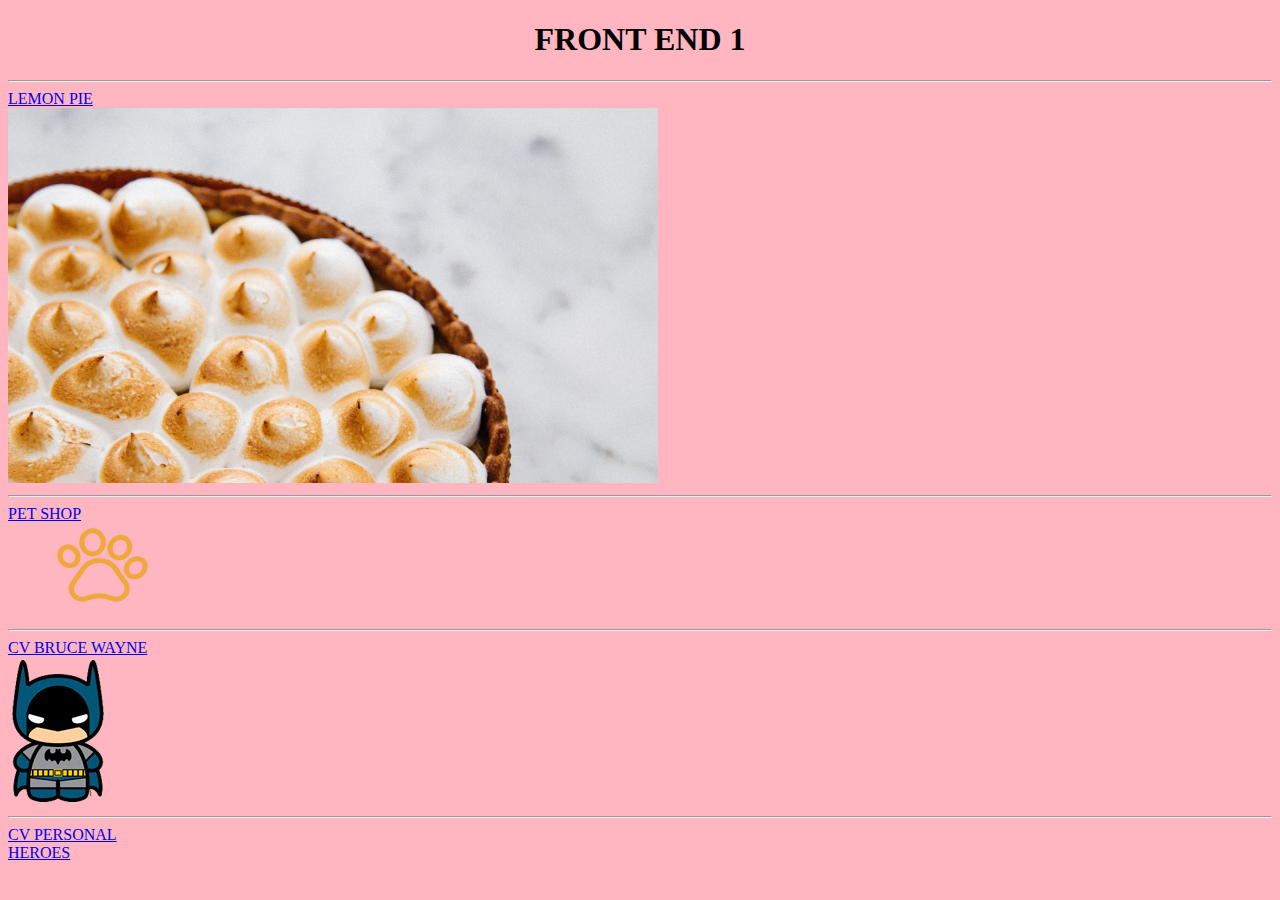
<file: index.html>
<!DOCTYPE html>
<html lang="en">
<head>
    <meta charset="UTF-8">
    <meta http-equiv="X-UA-Compatible" content="IE=edge">
    <meta name="viewport" content="width=device-width, initial-scale=1.0">
    <title>Document</title>
    <link rel="stylesheet" href='./css_index1/style.css'>
</head>

<body>
    <h1>FRONT END 1</h1>
    <hr>
    <li>
    <a href="./Lemon pie/index.html">LEMON PIE</a></li>
    <img src="./Lemon pie/img/lemon.jpg" alt="lemmon pie">
    <hr>



    <li><a href="./petshop1/index.html">PET SHOP </a></li>
    
    <img src="./petshop1/img/patitas.png" alt="Logo pet shop">
    <hr>

    <li><a href="./curriculum_bruce_wayne/index.html">CV BRUCE WAYNE </a></li>
    <img src="./curriculum_bruce_wayne/img/logo batman.png" alt="Batman">
    <hr>

        <li><a href='./Cv_personal/index.html'>CV PERSONAL</li>
    
    <li><a href="./HEROES/index.html">HEROES</a></li>
    
</body>
</html>
</file>
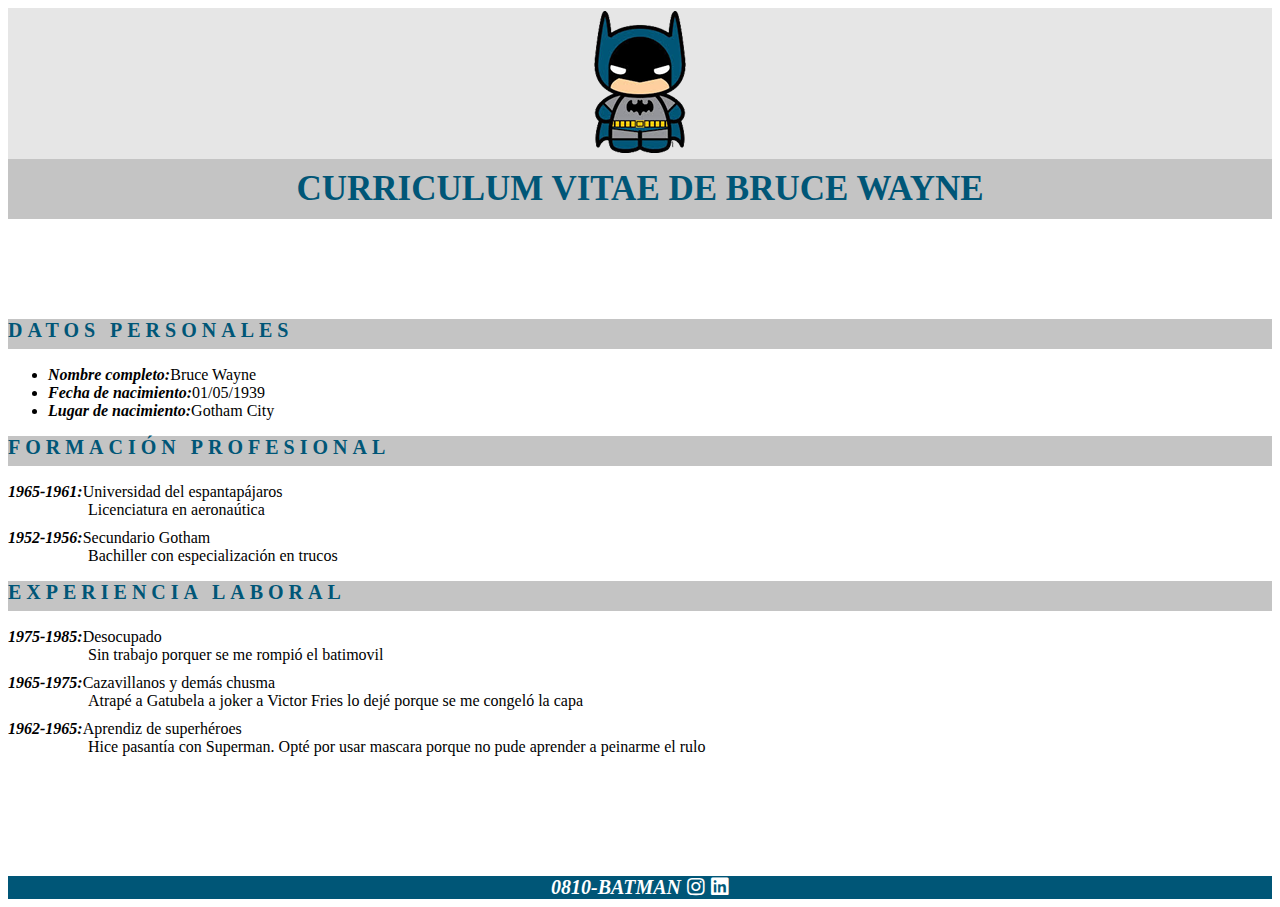
<file: curriculum_bruce_wayne/index.html>
<!DOCTYPE html>
<html lang="en">
<head>
    <meta charset="UTF-8">
    <meta http-equiv="X-UA-Compatible" content="IE=edge">
    <meta name="viewport" content="width=device-width, initial-scale=1.0">
    <link rel="stylesheet" href="https://use.fontawesome.com/releases/v5.15.2/css/all.css">
    <link rel="stylesheet" href="./css/style.css">
    <title>CV Bruce Wayne</title>
</head>
<header>
    
    <img src='img/logo batman.png'>
    
    
    
</header>

<body>
    <main>
        <h1>CURRICULUM VITAE DE BRUCE WAYNE</h1>
        <section>
            <h2>DATOS PERSONALES</h2>
            <ul>
            <li><span>Nombre completo:</span>Bruce Wayne</li>
            <li><span>Fecha de nacimiento:</span>01/05/1939</li>
            <li><span>Lugar de nacimiento:</span>Gotham City</li>
            </ul>
        </section>
        <section>
            <h2>FORMACIÓN PROFESIONAL</h2>
            <dl>
                <dt><span>1965-1961:</span>Universidad del espantapájaros</dt>
                <dd>Licenciatura en aeronaútica</dd>
                <dt><span>1952-1956:</span>Secundario Gotham</dt>
                <dd>Bachiller con especialización en trucos</dd>
        <section class='final'>
            <h2>EXPERIENCIA LABORAL</h2>
            <dl>
                <dt><span>1975-1985:</span>Desocupado</dt>
                <dd>Sin trabajo porquer se me rompió el batimovil</dd>
                <dt><span>1965-1975:</span>Cazavillanos y demás chusma</dt>
                <dd>Atrapé a Gatubela a joker a Victor Fries lo dejé porque se me congeló la capa</dd>
                <dt><span>1962-1965:</span>Aprendiz de superhéroes</dt>
                <dd>Hice pasantía con Superman. Opté por usar mascara porque no pude aprender a peinarme el rulo</dd>
            </dl>
            </section>
            
        </section>
    </main>

    
</body>
<footer>
    <span>0810-BATMAN</span>
    <i class="fab fa-instagram"></i>
    <i class="fab fa-linkedin"></i>
</footer>
</html>
</file>
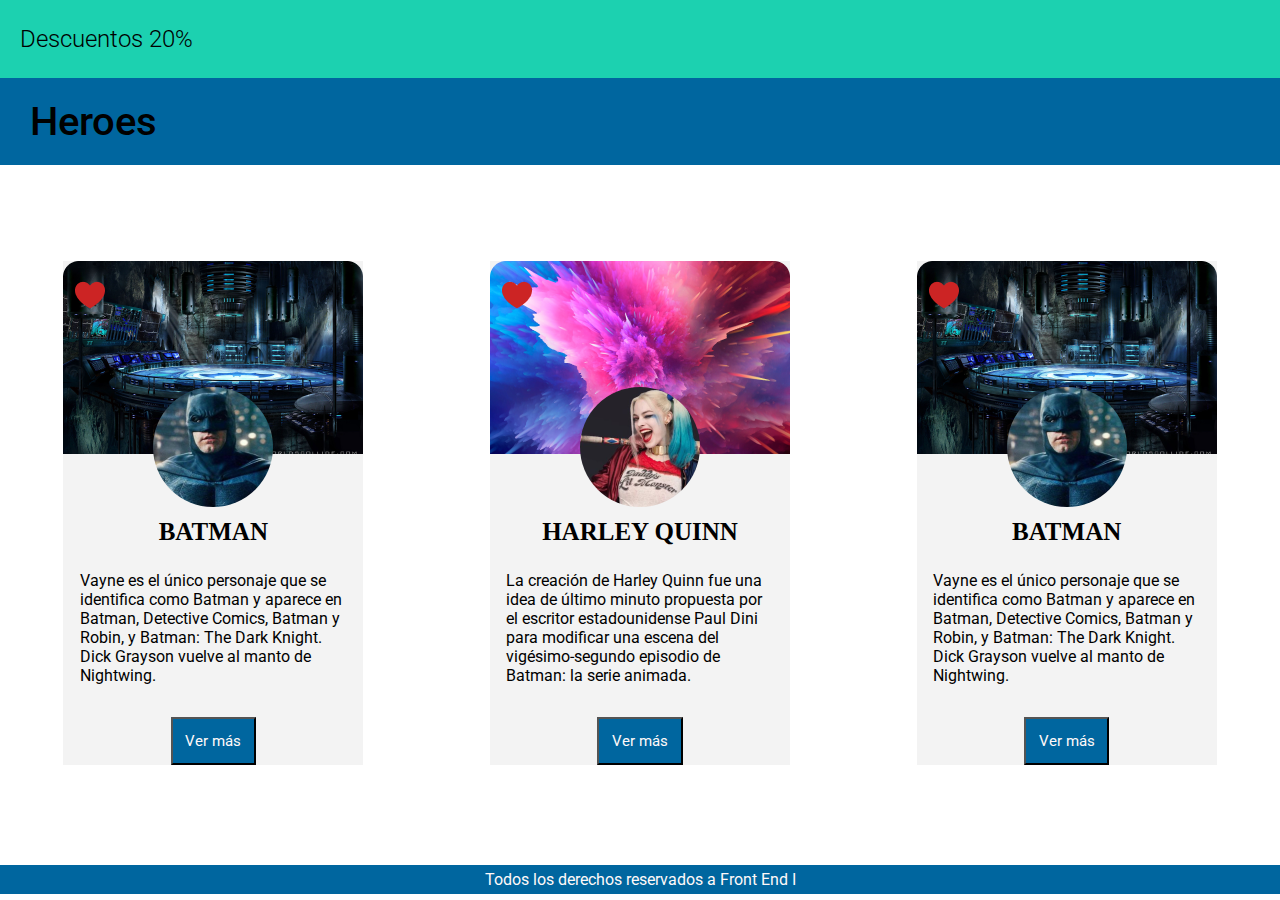
<file: HEROES/index.html>
<!DOCTYPE html>
<html lang="en">

<head>
    <meta charset="UTF-8">
    <meta http-equiv="X-UA-Compatible" content="IE=edge">
    <meta name="viewport" content="width=device-width, initial-scale=1.0">
    <link rel="stylesheet" href="./css/style.css">
    <title>Heroes</title>
</head>

<body>
    <header>
        <h2>Descuentos 20%</h2>
        

    </header>
    <h1>Heroes</h1>

</body>
<main>
    <div class="estructura">
        <!-- Batman 1 -->
        <article>
            <img class="corazon" src="./img/corazon.png" alt="heart">
            <img class="background" src="./img/fondo batman.png" alt="background">
            <img class="heroe" src="./img/batman.png" alt="batman img">
            <h3>
                <span>BATMAN</span></h3>
            <!-- descripcion de perfil -->
            <p>Vayne es el único personaje que se identifica como Batman y aparece en Batman, Detective Comics,
                Batman y Robin, y Batman: The Dark Knight. Dick Grayson vuelve al manto de Nightwing.</p>
            <button>Ver más</button>
        </article>

        <!-- Harley Quinn -->
        <article>
                <img class="corazon" src="./img/corazon.png" alt="heart">
                <img class="background" src="./img/fondoH.png" alt="background">
                <img class="heroe" src="./img/harley.png" alt="harley img">
                <h3><span>HARLEY QUINN</span></h3>
                <!-- descripcion de perfil -->
                <p>La creación de Harley Quinn fue una idea de último minuto propuesta por el escritor estadounidense
                    Paul Dini para modificar una escena del vigésimo-segundo episodio de Batman: la serie animada.</p>
                <button>Ver más</button>
        </article>    
        

        <!-- Batman 2 -->
            <article>
                <img class="corazon" src="./img/corazon.png" alt="heart">
                <img class="background" src="./img/fondo batman.png" alt="background">
                <img class="heroe" src="./img/batman.png" alt="batman img">
                <h3><span>BATMAN</span></h3>
                <!-- descripcion de perfil -->
                <p>Vayne es el único personaje que se identifica como Batman y aparece en Batman, Detective Comics,
                    Batman y
                    Robin, y Batman: The Dark Knight. Dick Grayson vuelve al manto de Nightwing.</p>
                <button>Ver más</button>

            </article>
    </div>
</main>
<footer>
    Todos los derechos reservados a Front End I
</footer>

</html>
</file>
<file: css_index1/style.css>
h1{
    text-align: center;
    

}
body{
    background-color:lightpink;
}
</file>
<file: curriculum_bruce_wayne/css/style.css>
dd{margin-left: 80px;
    margin-bottom: 10px;}

footer{
    font-weight: bold;
    color: white;
    background-color: #005677;
    font-size: 20px;
    text-align: center;
   
}
header{
    text-align: center;
    background-color:#E6E6E6 ;
    
    
}

h1{
    color: #005677;
    font-weight: bold;
    background-color: #C4C4C4;
    font-family: 'Times New Roman', Times, serif;
    font-size: 35px;
    text-align: center;
    height: 60px;
    line-height: 60px;
    margin-top: 0px;
    margin-bottom: 100px;
    font-feature-settings:"cpsp";
}
h2{
    color: #005677;
    font font-weight: bold;
    background-color: #c4c4c4;
    letter-spacing:5px;
    letter-spacing:5px;
    font-size: 20px;
    height: 30px;

}
i{
    margin-left: 1px;
}
span{
    font-weight: bold;
    font-style: italic;

}

.final{
    margin-bottom: 120px;
}
</file>
<file: HEROES/css/style.css>
@import url('https://fonts.googleapis.com/css2?family=Roboto&display=swap');
h1, h2, footer,button,p {
    font-family: Roboto;
    
}
header h2{
    margin:0;
    padding: 25px 20px;
    background-color: #1CD1B0;
    font-weight: 300;
}
h1 {
    margin-top: 0;
    margin-bottom: 6rem;
    background-color: #00669F;
    font-size: 40px;
    padding: 20px 30px;
    font-weight: 500;
    position: sticky;
    z-index: 2;
    top: 0;
}

.estructura{
    display:flex;
    justify-content: space-around;
}

.heroe {
    border-radius: 100%;
    position: absolute;
    z-index: 1;
    left: 30%;
    top: 25%;
}

article{
    display: flex;
    flex-direction: column;
    position: relative;
    background-color: #F3F3F3;
    width: 300px;
}
.corazon{
    position:absolute;
    top: 4%;
    left:4%;

}
p{
    margin:auto;
    width: 89%;
    font-size: 1rem;
}

button{
    margin-top: 2rem;
    padding: 0.8rem;
    background-color: #00669F;
    color: #FFF9F9;
    /* text-align: center;
    position: relative;
    left:35%; */
    align-self: center;
    font-size: 15px;
    
    
}


footer{
    margin-top: 100px;
    text-align: center;
    background-color: #00669F;
    color: #FFF9F9;
    padding: 5px 15px;
}

article h3{
    text-align: center;
    margin-top: 4rem;
    font-size: 25px;
}
body{
    padding: 0;
    margin:0;
}
</file>
